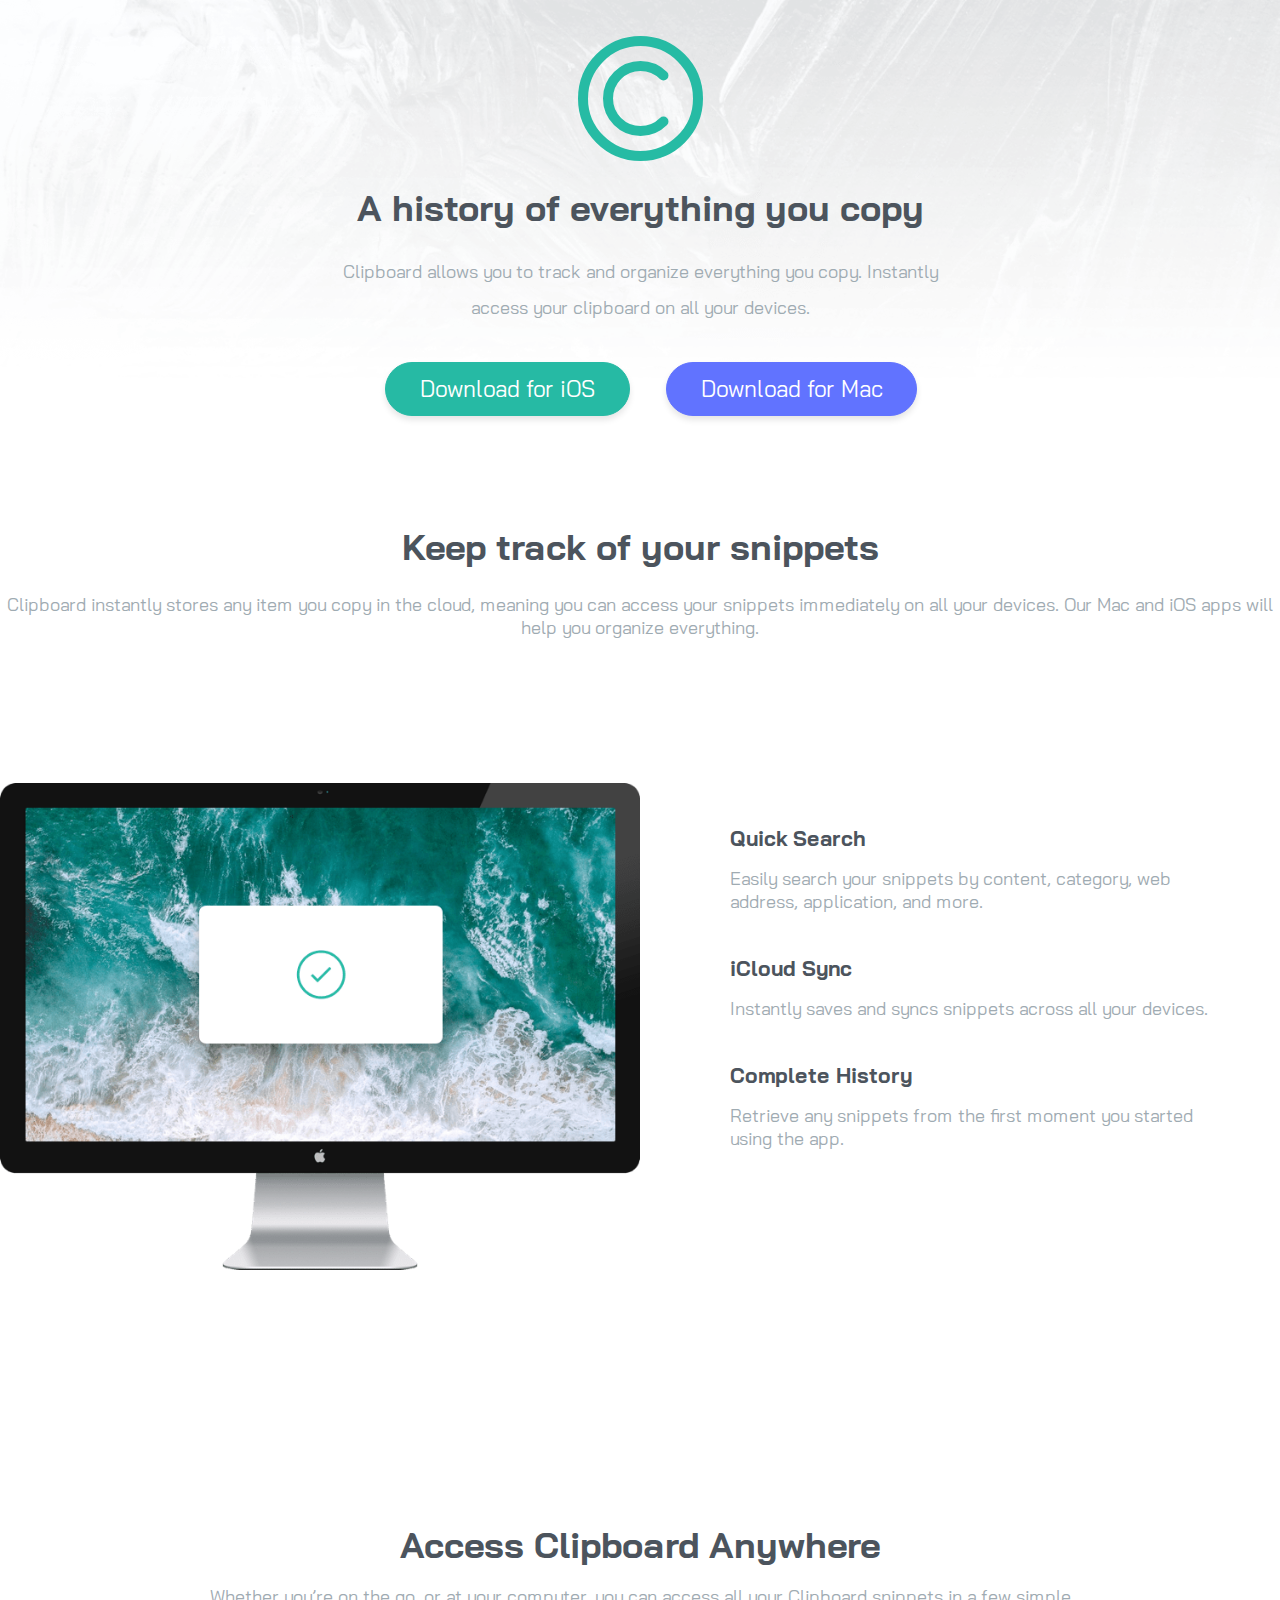
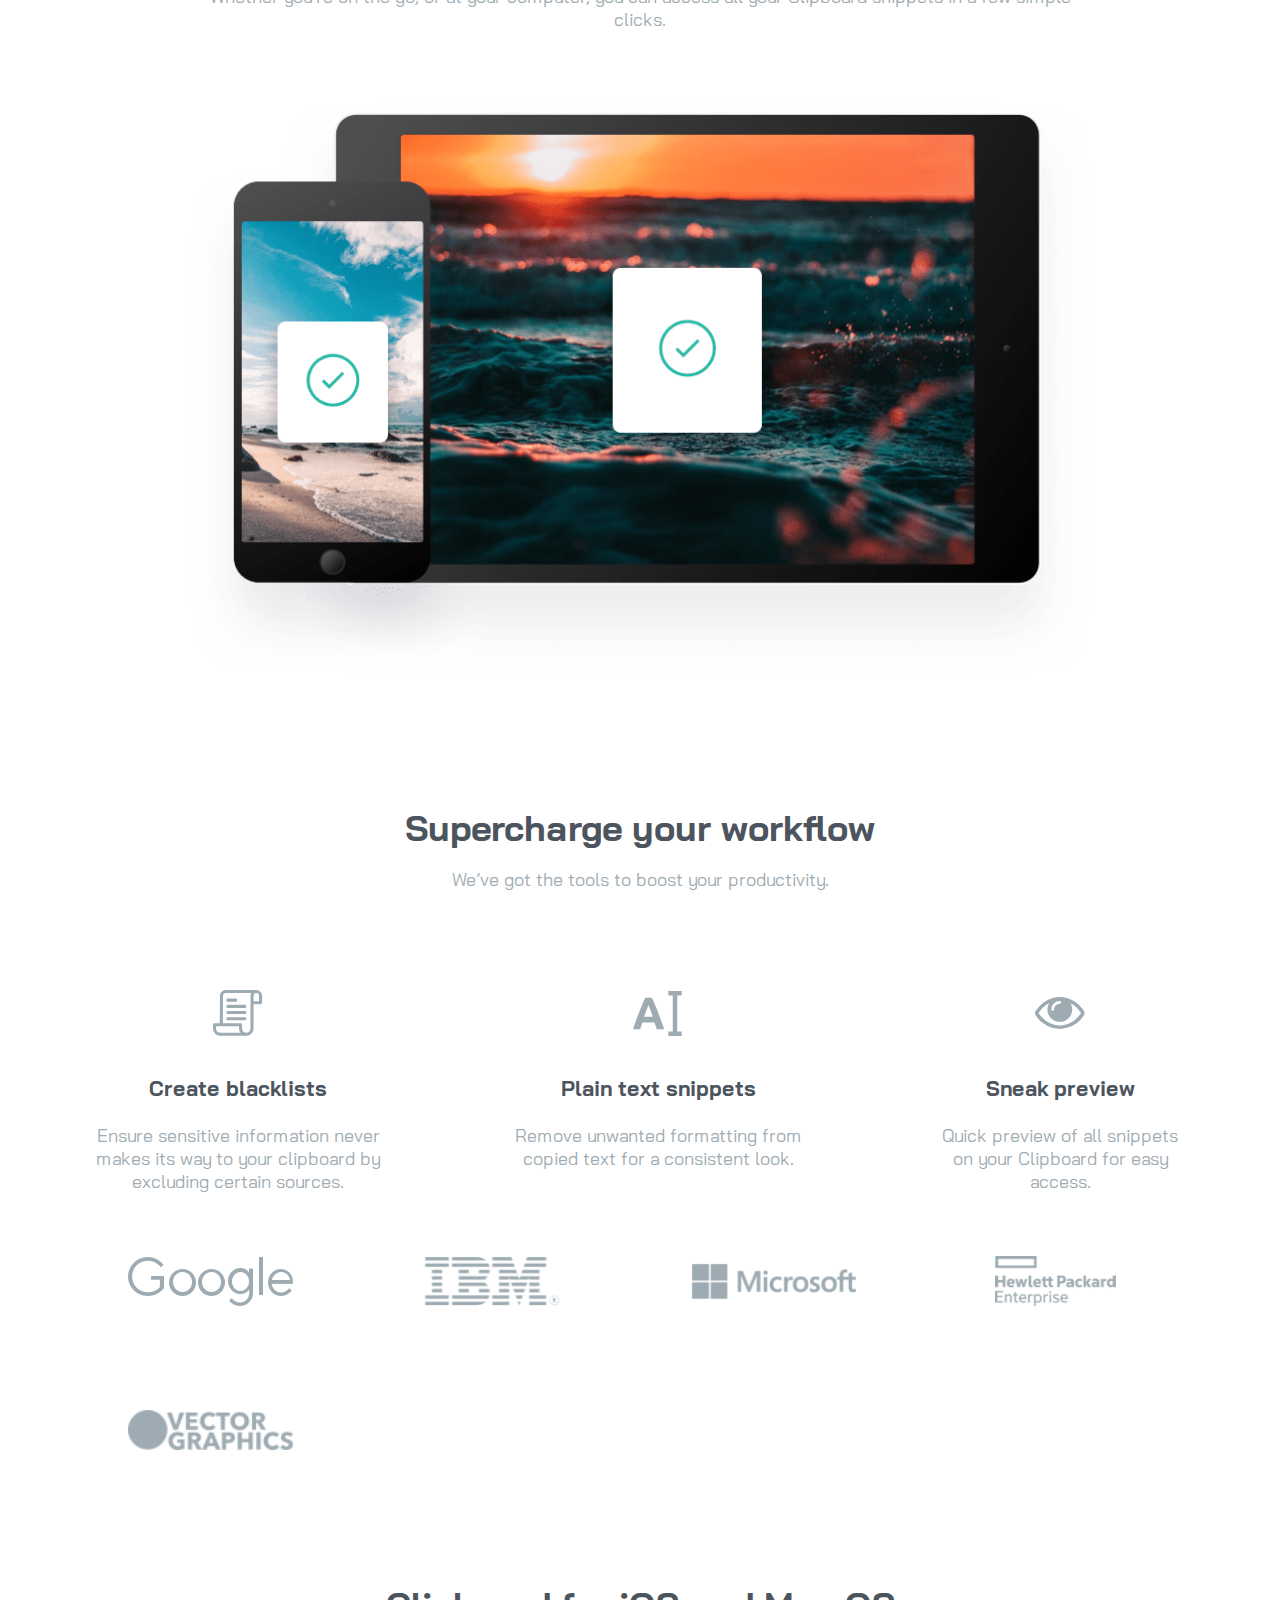
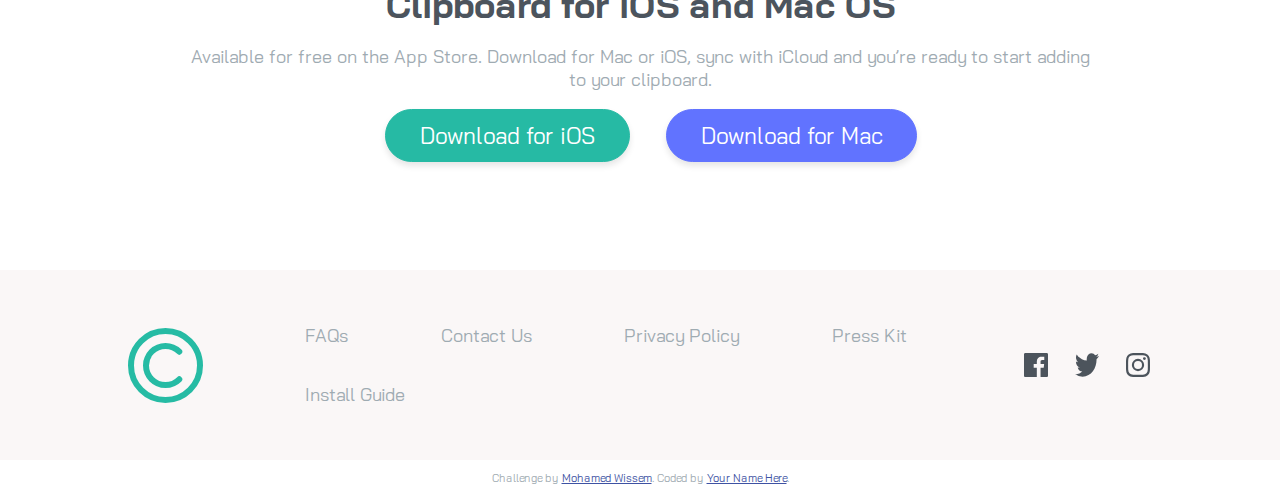
<file: index.html>
<!DOCTYPE html>
<html lang="en">
<head>
  <meta charset="UTF-8">
  <meta name="viewport" content="width=device-width, initial-scale=1.0"> <!-- displays site properly based on user's device -->
  <link rel="preconnect" href="https://fonts.googleapis.com">
  <link rel="preconnect" href="https://fonts.gstatic.com" crossorigin>
  <link href="https://fonts.googleapis.com/css2?family=Bai+Jamjuree:wght@400;600;700&display=swap" rel="stylesheet">
  <link rel="stylesheet" href="style.css">
  <link rel="icon" type="image/png" sizes="32x32" href="./images/favicon-32x32.png">
  
  <title>Frontend Mentor | Clipboard landing page</title>

  <!-- Feel free to remove these styles or customise in your own stylesheet 👍 -->
  <style>
    .attribution { font-size: 11px; text-align: center; }
    .attribution a { color: hsl(228, 45%, 44%); }
  </style>
</head>
<body>
  <div class="container">
    <div class="background-image-container">
      <div class="width-container">
        <img src="images/logo.svg" src="The logo of our company" class="logo">
        <h1 class="main-title">A history of everything you copy</h1>
        <p class="app-description">Clipboard allows you to track and organize everything you copy. Instantly access your clipboard on all your devices.</p>
        <div class="download-container flexible-container">
          <a href="#" class="iOS-button">Download for iOS</a>
          <a href="#" class="Mac-button">Download for Mac</a>
        </div>
      </div>
      <h1 class="snippets-title">Keep track of your snippets</h1>
      <p class="snippets-main">Clipboard instantly stores any item you copy in the cloud, meaning you can access your snippets immediately on all your 
      devices. Our Mac and iOS apps will help you organize everything.</p>
    </div>
    <div class="image-advantages-container flexible-container">
      <img src="images/image-computer.png" alt="Computer with a white tab open on its monitor showing a green checkmark" class="images-advantages-image">
      <div class="image-advantages-column">
        <h3 class="image-advantages-title first-element-image-advantages-title">Quick Search</h3>
        <p class="image-advantages-main">Easily search your snippets by content, category, web address, application, and more.</p>
        <h3 class="image-advantages-title">iCloud Sync</h3>
        <p class="image-advantages-main">Instantly saves and syncs snippets across all your devices.</p>
        <h3 class="image-advantages-title">Complete History</h3>
        <p class="image-advantages-main">Retrieve any snippets from the first moment you started using the app.</p>
      </div>
    </div>
    <div class="width-container">
      <h1 class="access-title">Access Clipboard Anywhere</h1>
      <p class="access-main">Whether you’re on the go, or at your computer, you can access all your Clipboard snippets in a few simple clicks.</p>
      <img src="images/image-devices.png" alt="A smartphone and a tablette with a white tab on their screen displaying a green checkmark" class="access-image">
      <h1 class="Supercharge-title">Supercharge your workflow</h1>
      <p class="Supercharge-main">We’ve got the tools to boost your productivity.</p>
      </div>
      <div class="features-container">
        <div class="feature-container first-container">
          <img src="images/icon-blacklist.svg" class="custom-icons custom-icons-first-element" alt="icon of a rolling page">
          <h3 class="features-title">Create blacklists</h3>
          <p class="features-main b">Ensure sensitive information never makes its way to your clipboard by excluding certain sources.</p>
        </div>
        <div class="feature-container second-container">
          <img src="images/icon-text.svg" class="custom-icons custom-icons-second-element" alt="icon of the letter A in bold with a bigger letter I next to it">
          <h3 class="features-title second-title">Plain text snippets</h3>
          <p class="features-main">Remove unwanted formatting from copied text for a consistent look.</p>
        </div>
        <div class="feature-container third-container">
          <img src="images/icon-preview.svg" class="custom-icons custom-icons-third-element" alt="icon of an eye">
          <h3 class="features-title third-title">Sneak preview</h3>
          <p class="features-main features-last-element">  Quick preview of all snippets on your Clipboard for easy access.</p>
        </div>
      </div>
      <div class="known-brands-container flexible-container">
        <img src="images/logo-google.png" alt="google logo in grey" class="known-brands-logo">
        <img src="images/logo-ibm.png" alt="IBM logo in grey" class="known-brands-logo">
        <img src="images/logo-microsoft.png" alt="Microsoft logo in grey" class="known-brands-logo">
        <img src="images/logo-hp.png" alt="Hewlett Packard logo in grey" class="known-brands-logo">
        <img src="images/logo-vector-graphics.png" alt="Vector Graphics logo in grey" class="known-brands-logo known-brands-logo-last-element">
      </div>
      <div class="width-container">
        <h1 class="Clipboard-iOS-Mac-title">Clipboard for iOS and Mac OS</h1>
        <p class="Clipboard-iOS-Mac-main">Available for free on the App Store. Download for Mac or iOS, sync with iCloud and 
          you’re ready to start adding to your clipboard.</p>
        <div class="download-container flexible-container">
          <a href="#" class="iOS-button">Download for iOS</a>
          <a href="#" class="Mac-button Second-Mac-Button">Download for Mac</a>
        </div>
      </div>
      <div class="footer-container flexible-container">
        <img src="images/logo.svg" alt="picture of our logo which is a green circle with a green letter C inside said circle" class="footer-logo">
        <div class="footer-links-container">
          <p class="footer-links">FAQs</p>
          <p class="footer-links">Contact Us</p>
          <p class="footer-links">Privacy Policy</p>
          <p class="footer-links">Press Kit</p>
          <p class="footer-links">Install Guide</p>
        </div>
        <div class="facebook-insta-twitter-container">
          <img src="images/icon-facebook.svg" alt="A logo of facebook" class="facebook-insta-twitter-image facebook">
          <img src="images/icon-twitter.svg" alt="A logo of twitter" class="facebook-insta-twitter-image twitter">
          <img src="images/icon-instagram.svg" alt="A logo of instagram" class="facebook-insta-twitter-image">
        </div>
      </div>
  
  <footer>
    <p class="attribution">
      Challenge by <a href="https://www.frontendmentor.io?ref=challenge" target="_blank">Mohamed Wissem</a>. 
      Coded by <a href="#">Your Name Here</a>.
    </p>
  </footer>
  </div>
</body>
</html>
</file>
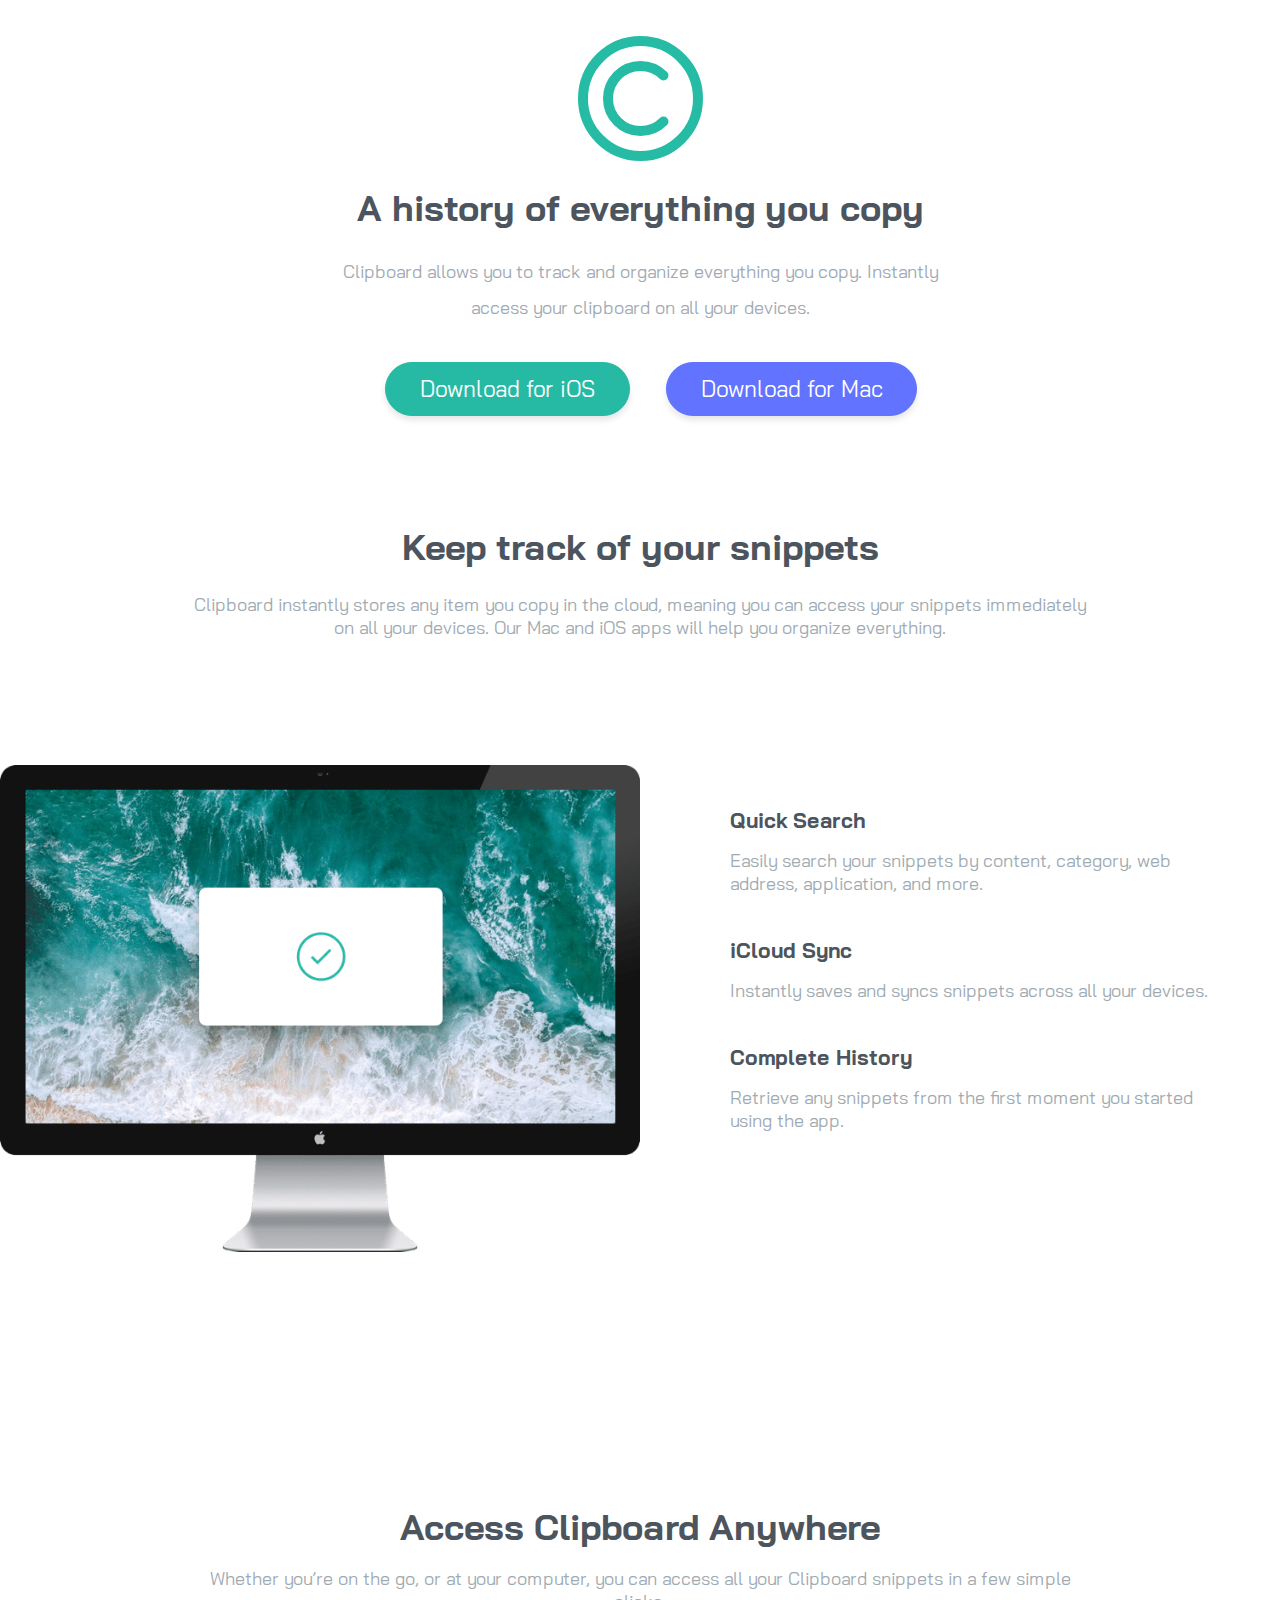
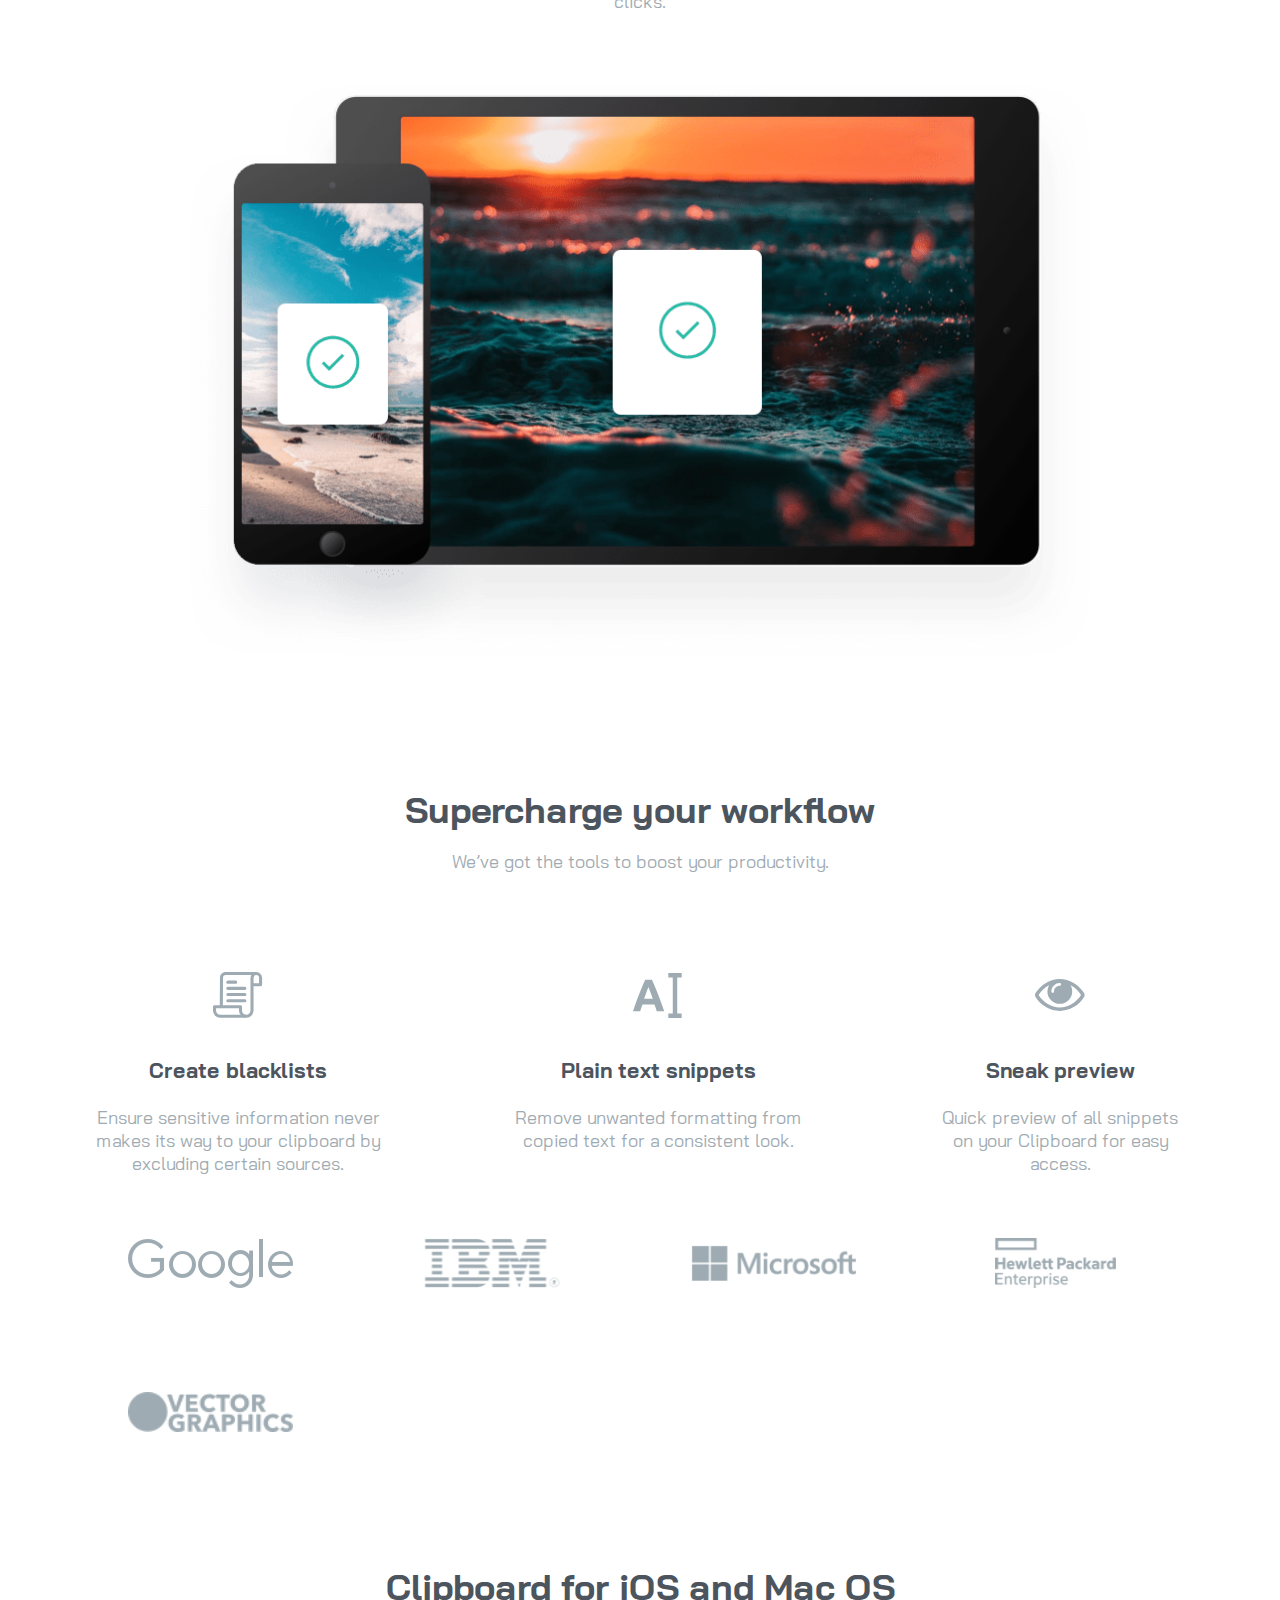
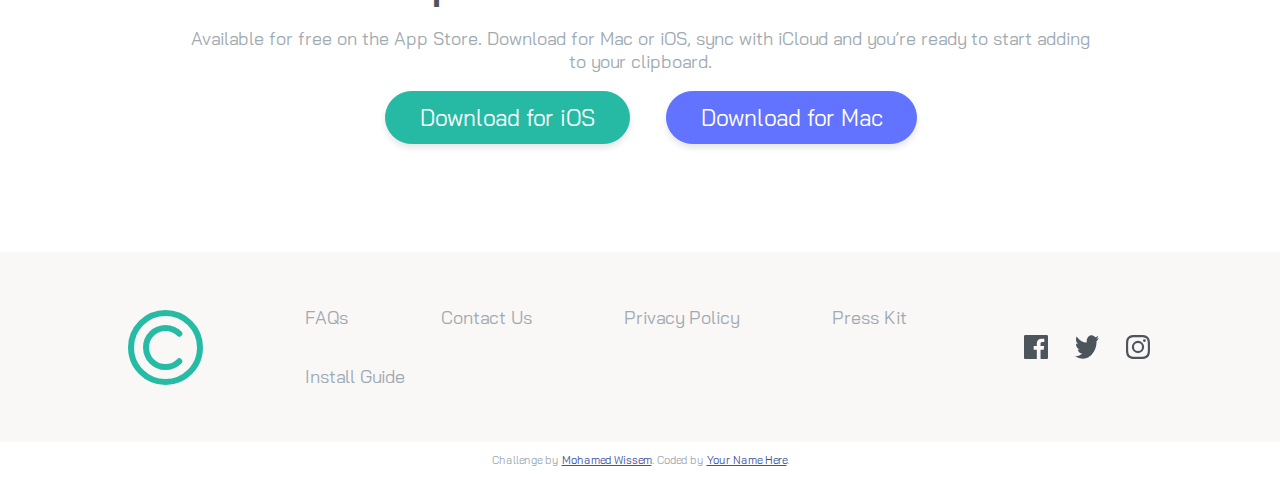
<file: Github/index.html>
<!DOCTYPE html>
<html lang="en">
<head>
  <meta charset="UTF-8">
  <meta name="viewport" content="width=device-width, initial-scale=1.0"> <!-- displays site properly based on user's device -->
  <link rel="preconnect" href="https://fonts.googleapis.com">
  <link rel="preconnect" href="https://fonts.gstatic.com" crossorigin>
  <link href="https://fonts.googleapis.com/css2?family=Bai+Jamjuree:wght@400;600;700&display=swap" rel="stylesheet">
  <link rel="stylesheet" href="style.css">
  <link rel="icon" type="image/png" sizes="32x32" href="./images/favicon-32x32.png">
  
  <title>Frontend Mentor | Clipboard landing page</title>

  <!-- Feel free to remove these styles or customise in your own stylesheet 👍 -->
  <style>
    .attribution { font-size: 11px; text-align: center; }
    .attribution a { color: hsl(228, 45%, 44%); }
  </style>
</head>
<body>
  <div class="container">
    <div class="width-container">
      <img src="images/logo.svg" src="The logo of our company" class="logo">
      <h1 class="main-title">A history of everything you copy</h1>
      <p class="app-description">Clipboard allows you to track and organize everything you copy. Instantly access your clipboard on all your devices.</p>
      <div class="download-container flexible-container">
        <a href="#" class="iOS-button">Download for iOS</a>
        <a href="#" class="Mac-button">Download for Mac</a>
      </div>
      <h1 class="snippets-title">Keep track of your snippets</h1>
      <p class="snippets-main">Clipboard instantly stores any item you copy in the cloud, meaning you can access your snippets immediately on all your 
      devices. Our Mac and iOS apps will help you organize everything.</p>
    </div>
    <div class="image-advantages-container flexible-container">
      <img src="images/image-computer.png" alt="Computer with a white tab open on its monitor showing a green checkmark" class="images-advantages-image">
      <div class="image-advantages-column">
        <h3 class="image-advantages-title first-element-image-advantages-title">Quick Search</h3>
        <p class="image-advantages-main">Easily search your snippets by content, category, web address, application, and more.</p>
        <h3 class="image-advantages-title">iCloud Sync</h3>
        <p class="image-advantages-main">Instantly saves and syncs snippets across all your devices.</p>
        <h3 class="image-advantages-title">Complete History</h3>
        <p class="image-advantages-main">Retrieve any snippets from the first moment you started using the app.</p>
      </div>
    </div>
    <div class="width-container">
      <h1 class="access-title">Access Clipboard Anywhere</h1>
      <p class="access-main">Whether you’re on the go, or at your computer, you can access all your Clipboard snippets in a few simple clicks.</p>
      <img src="images/image-devices.png" alt="A smartphone and a tablette with a white tab on their screen displaying a green checkmark" class="access-image">
      <h1 class="Supercharge-title">Supercharge your workflow</h1>
      <p class="Supercharge-main">We’ve got the tools to boost your productivity.</p>
      </div>
      <div class="features-container">
        <div class="feature-container first-container">
          <img src="images/icon-blacklist.svg" class="custom-icons custom-icons-first-element" alt="icon of a rolling page">
          <h3 class="features-title">Create blacklists</h3>
          <p class="features-main b">Ensure sensitive information never makes its way to your clipboard by excluding certain sources.</p>
        </div>
        <div class="feature-container second-container">
          <img src="images/icon-text.svg" class="custom-icons custom-icons-second-element" alt="icon of the letter A in bold with a bigger letter I next to it">
          <h3 class="features-title second-title">Plain text snippets</h3>
          <p class="features-main">Remove unwanted formatting from copied text for a consistent look.</p>
        </div>
        <div class="feature-container third-container">
          <img src="images/icon-preview.svg" class="custom-icons custom-icons-third-element" alt="icon of an eye">
          <h3 class="features-title third-title">Sneak preview</h3>
          <p class="features-main features-last-element">  Quick preview of all snippets on your Clipboard for easy access.</p>
        </div>
      </div>
      <div class="known-brands-container flexible-container">
        <img src="images/logo-google.png" alt="google logo in grey" class="known-brands-logo">
        <img src="images/logo-ibm.png" alt="IBM logo in grey" class="known-brands-logo">
        <img src="images/logo-microsoft.png" alt="Microsoft logo in grey" class="known-brands-logo">
        <img src="images/logo-hp.png" alt="Hewlett Packard logo in grey" class="known-brands-logo">
        <img src="images/logo-vector-graphics.png" alt="Vector Graphics logo in grey" class="known-brands-logo known-brands-logo-last-element">
      </div>
      <div class="width-container">
        <h1 class="Clipboard-iOS-Mac-title">Clipboard for iOS and Mac OS</h1>
        <p class="Clipboard-iOS-Mac-main">Available for free on the App Store. Download for Mac or iOS, sync with iCloud and 
          you’re ready to start adding to your clipboard.</p>
        <div class="download-container flexible-container">
          <a href="#" class="iOS-button">Download for iOS</a>
          <a href="#" class="Mac-button Second-Mac-Button">Download for Mac</a>
        </div>
      </div>
      <div class="footer-container flexible-container">
        <img src="images/logo.svg" alt="picture of our logo which is a green circle with a green letter C inside said circle" class="footer-logo">
        <div class="footer-links-container">
          <p class="footer-links">FAQs</p>
          <p class="footer-links">Contact Us</p>
          <p class="footer-links">Privacy Policy</p>
          <p class="footer-links">Press Kit</p>
          <p class="footer-links">Install Guide</p>
        </div>
        <div class="facebook-insta-twitter-container">
          <img src="images/icon-facebook.svg" alt="A logo of facebook" class="facebook-insta-twitter-image facebook">
          <img src="images/icon-twitter.svg" alt="A logo of twitter" class="facebook-insta-twitter-image twitter">
          <img src="images/icon-instagram.svg" alt="A logo of instagram" class="facebook-insta-twitter-image">
        </div>
      </div>
  
  <footer>
    <p class="attribution">
      Challenge by <a href="https://www.frontendmentor.io?ref=challenge" target="_blank">Mohamed Wissem</a>. 
      Coded by <a href="#">Your Name Here</a>.
    </p>
  </footer>
  </div>
</body>
</html>
</file>
<file: style.css>
* { 
    box-sizing: border-box;
}
body { 
    margin:0;
    font-size:1.125rem;
}
.background-image-container {
    width:100%;
    background-size: calc(100vw + 20%); /* Adjust multiplier as needed */
    background-repeat: no-repeat;
    background-image: url(images/bg-header-desktop.png);
    padding:0 0.25em 1em;
}
.container { 
   
    margin:0 auto;
    display:flex;
    flex-direction: column;
}
.width-container { 
    max-width:900px;
    width:90%;
    margin:0 auto;
}
.access-image { 
    margin-top:3em;
    object-fit: cover;
    width:100%;
}
.logo { 
    display:flex;
    margin-right:auto;
    margin-left:auto;
    margin-top:2em;
}
h1,h2,h3,p,a { 
    font-family:  "Bai Jamjuree",sans-serif;
    text-align:center;
}
h1,h2,h3 { 
    color:hsl(210, 10%, 33%);
}
h1 { 
    font-weight:700;
    text-align:center;
}
p { 
    color:hsl(201, 11%, 66%);
}
.flexible-container,.download-container,.features-container,.feature-container,.image-advantages-column { 
    display:flex;
    flex-direction:column;
}
.app-description { 
    max-width:650px;
    line-height: 2em;
    margin:0 auto 2em;
}
.iOS-button,.Mac-button { 
    text-decoration:none;
    padding:0.5em 1.5em;
    font-size:1.25em;
    align-self:center;
    color:white;
    font-weight:400;
    cursor:pointer;
    transform:scale(1);
    transition : transform 400ms;
    box-shadow: 0 4px 6px rgba(0, 0, 0, 0.1);
}
.iOS-button:hover,.iOS-button:focus,.Mac-button:hover,.Mac-button:focus { 
    transform:scale(1.1)
}
.iOS-button { 
    background:hsl(171, 66%, 44%);
    text-align : center;
    border:1px hsl(171, 66%, 44%) solid;
    border-radius:3em;
}
.Mac-button { 
    background: hsl(233, 100%, 69%);
    border:1px hsl(233, 100%, 69%) solid;
    border-radius:3em;
    margin-top:1em;
    margin-bottom:6em;
}
.image-advantages-container {
    
    margin-top:6em;
}
.image-advantages-title { 
    margin-top:2em;
    margin-bottom:.75em;
}
.image-advantages-main { 
    margin-top:0;
    /*max-width:500px;*/
}
.access-title { 
    margin:7em 0 0.5em;
}
.Supercharge-title { 
    margin:3.5em 0 0em;
}
.Supercharge-main { 
    margin-bottom:5em;
}
.features-container { 
    padding:0.5em 1.5em;
}
.custom-icons { 
    margin-bottom:1em;
    object-fit:cover;
    width:15%;
   
    align-self:center;
}
.features-title { 
    margin-bottom:0.25em;
}
.features-main { 
    margin-bottom:3em;
}
.features-last-element {
    margin-bottom:6em;
}
.known-brands-logo { 
    width:50%;
    max-width:165px;
    object-fit: cover;
    margin-bottom:3em;
    align-self:center;
}
.known-brands-logo-last-element { 
    margin-bottom:6em;
}
.Clipboard-iOS-Mac-title { 
    margin-bottom:0;
}
.footer-container { 
    background-color: rgba(245, 239, 239, 0.5);
    
}
.Second-Mac-Button { 
    margin-bottom:12em;
}
.footer-logo { 
    display:flex;
    margin:3em auto 0;
    width:20%;
    max-width:100px;
}
.facebook-insta-twitter-container { 
    display:flex;
    justify-content: center;
    padding-right:2em;
}
.facebook-insta-twitter-image { 
    padding-left:min(10vw,2.5em);
}
@media (min-width:750px) { 
    .flexible-container {
        flex-direction:row;
    }
    .image-advantages-container {
        display: flex;  
        max-width: 100%;
    }
    .images-advantages-image { 
        margin-top:0;
        display:flex;
        width:min(50vw,750px);
        object-fit: contain;
        align-self: flex-start;
    }
    .image-advantages-column { 
        margin-left:5em;
        max-width:500px;
        align-self:flex-start;
    }
    .image-advantages-title { 
        text-align:left;
    }
    .image-advantages-main {
       margin-bottom:0em;
       text-align:left;
    }
    .features-last-element {
        margin-bottom:3em;
    }
    .features-container { 
        width:90%;
        max-width:1350px;
        margin:0 auto;
        flex-direction:row;
        align-items:baseline;
        column-gap:6em;
    }
    
    .feature-container {   
        max-width:400px;
    }
    .first-container { 
        width:32%;
    }
    .second-container {
        width:36%;
    }
    .third-container {
        width:28%;
    }
    .custom-icons { 
        width:50px;
    }
    .custom-icons-third-element { 
        min-height:45px;
        object-fit:contain;
    }
    .known-brands-container { 
        display:grid;
        margin:0 auto;
        
        grid-template-columns: repeat(auto-fill, minmax(150px, 1fr));
        column-gap:8vw;
        width:80%;
    }
    .known-brands-container img {
        display:block;
        max-height:50px;
        object-fit:contain;
        width:100%
    }
    .known-brands-logo-last-element {
        margin-top:50px;
    }
    .Mac-button,.iOS-button {
        margin:0;
    }
    .iOS-button { 
        margin-left:5em;
    }
    .download-container {
        width:90%;
        justify-content: center;
        gap:2em;
        margin-bottom:6em;
    }
    .footer-container {
        
        align-items: center;
        
        padding:2em 0;
    }
    .footer-logo{
        
        margin:0;
        max-width:75px;
        max-height:75px;
        margin-left:10vw;
    }
    .footer-links-container {
        display:flex; 
        margin-left:8vw;
        flex-direction: row;
        
        flex-wrap:wrap;
        padding:0;
        column-gap:3em;
        row-gap:0em;
        width:50%;
        min-width:300px;
    }
    .footer-links {
        padding-right:3vw;
    }
    .facebook-insta-twitter-container {
        
        padding:0;
        margin:0;
        margin-left:4vw;
    }
    .facebook-insta-twitter-image { 
        padding:0 0 0 1.5em;
    }
}
</file>
<file: Github/style.css>
* { 
    box-sizing: border-box;
}
body { 
    margin:0;
    font-size:1.125rem;
}
.container { 
    margin:0 auto;
    display:flex;
    flex-direction: column;
}
.width-container { 
    max-width:900px;
    width:90%;
    margin:0 auto;
}
.access-image { 
    margin-top:3em;
    object-fit: cover;
    width:100%;
}
.logo { 
    display:flex;
    margin-right:auto;
    margin-left:auto;
    margin-top:2em;
}
h1,h2,h3,p,a { 
    font-family:  "Bai Jamjuree",sans-serif;
    text-align:center;
}
h1,h2,h3 { 
    color:hsl(210, 10%, 33%);
}
h1 { 
    font-weight:700;
    text-align:center;
}
p { 
    color:hsl(201, 11%, 66%);
}
.flexible-container,.download-container,.features-container,.feature-container,.image-advantages-column { 
    display:flex;
    flex-direction:column;
}
.app-description { 
    max-width:650px;
    line-height: 2em;
    margin:0 auto 2em;
}
.iOS-button,.Mac-button { 
    text-decoration:none;
    padding:0.5em 1.5em;
    font-size:1.25em;
    align-self:center;
    color:white;
    font-weight:400;
    cursor:pointer;
    transform:scale(1);
    transition : transform 400ms;
    box-shadow: 0 4px 6px rgba(0, 0, 0, 0.1);
}
.iOS-button:hover,.iOS-button:focus,.Mac-button:hover,.Mac-button:focus { 
    transform:scale(1.1)
}
.iOS-button { 
    background:hsl(171, 66%, 44%);
    text-align : center;
    border:1px hsl(171, 66%, 44%) solid;
    border-radius:3em;
}
.Mac-button { 
    background: hsl(233, 100%, 69%);
    border:1px hsl(233, 100%, 69%) solid;
    border-radius:3em;
    margin-top:1em;
    margin-bottom:6em;
}
.image-advantages-container {
    
    margin-top:6em;
}
.image-advantages-title { 
    margin-top:2em;
    margin-bottom:.75em;
}
.image-advantages-main { 
    margin-top:0;
    /*max-width:500px;*/
}
.access-title { 
    margin:7em 0 0.5em;
}
.Supercharge-title { 
    margin:3.5em 0 0em;
}
.Supercharge-main { 
    margin-bottom:5em;
}
.features-container { 
    padding:0.5em 1.5em;
}
.custom-icons { 
    margin-bottom:1em;
    object-fit:cover;
    width:15%;
   
    align-self:center;
}
.features-title { 
    margin-bottom:0.25em;
}
.features-main { 
    margin-bottom:3em;
}
.features-last-element {
    margin-bottom:6em;
}
.known-brands-logo { 
    width:50%;
    max-width:165px;
    object-fit: cover;
    margin-bottom:3em;
    align-self:center;
}
.known-brands-logo-last-element { 
    margin-bottom:6em;
}
.Clipboard-iOS-Mac-title { 
    margin-bottom:0;
}
.footer-container { 
    background-color: rgba(245, 239, 239, 0.5);
    
}
.Second-Mac-Button { 
    margin-bottom:12em;
}
.footer-logo { 
    display:flex;
    margin:3em auto 0;
    width:20%;
    max-width:100px;
}
.facebook-insta-twitter-container { 
    display:flex;
    justify-content: center;
    padding-right:2em;
}
.facebook-insta-twitter-image { 
    padding-left:min(10vw,2.5em);
}
@media (min-width:750px) { 
    .flexible-container {
        flex-direction:row;
    }
    .image-advantages-container {
        display: flex;  
        max-width: 100%;
    }
    .images-advantages-image { 
        margin-top:0;
        display:flex;
        width:min(50vw,750px);
        object-fit: contain;
        align-self: flex-start;
    }
    .image-advantages-column { 
        margin-left:5em;
        max-width:500px;
        align-self:flex-start;
    }
    .image-advantages-title { 
        text-align:left;
    }
    .image-advantages-main {
       margin-bottom:0em;
       text-align:left;
    }
    .features-last-element {
        margin-bottom:3em;
    }
    .features-container { 
        width:90%;
        max-width:1350px;
        margin:0 auto;
        flex-direction:row;
        align-items:baseline;
        column-gap:6em;
    }
    
    .feature-container {   
        max-width:400px;
    }
    .first-container { 
        width:32%;
    }
    .second-container {
        width:36%;
    }
    .third-container {
        width:28%;
    }
    .custom-icons { 
        width:50px;
    }
    .custom-icons-third-element { 
        min-height:45px;
        object-fit:contain;
    }
    .known-brands-container { 
        display:grid;
        margin:0 auto;
        
        grid-template-columns: repeat(auto-fill, minmax(150px, 1fr));
        column-gap:8vw;
        width:80%;
    }
    .known-brands-container img {
        display:block;
        max-height:50px;
        object-fit:contain;
        width:100%
    }
    .known-brands-logo-last-element {
        margin-top:50px;
    }
    .Mac-button,.iOS-button {
        margin:0;
    }
    .iOS-button { 
        margin-left:5em;
    }
    .download-container {
        width:90%;
        justify-content: center;
        gap:2em;
        margin-bottom:6em;
    }
    .footer-container {
        
        align-items: center;
        
        padding:2em 0;
    }
    .footer-logo{
        
        margin:0;
        max-width:75px;
        max-height:75px;
        margin-left:10vw;
    }
    .footer-links-container {
        display:flex; 
        margin-left:8vw;
        flex-direction: row;
        
        flex-wrap:wrap;
        padding:0;
        column-gap:3em;
        row-gap:0em;
        width:50%;
        min-width:300px;
    }
    .footer-links {
        padding-right:3vw;
    }
    .facebook-insta-twitter-container {
        
        padding:0;
        margin:0;
        margin-left:4vw;
    }
    .facebook-insta-twitter-image { 
        padding:0 0 0 1.5em;
    }
}
</file>
